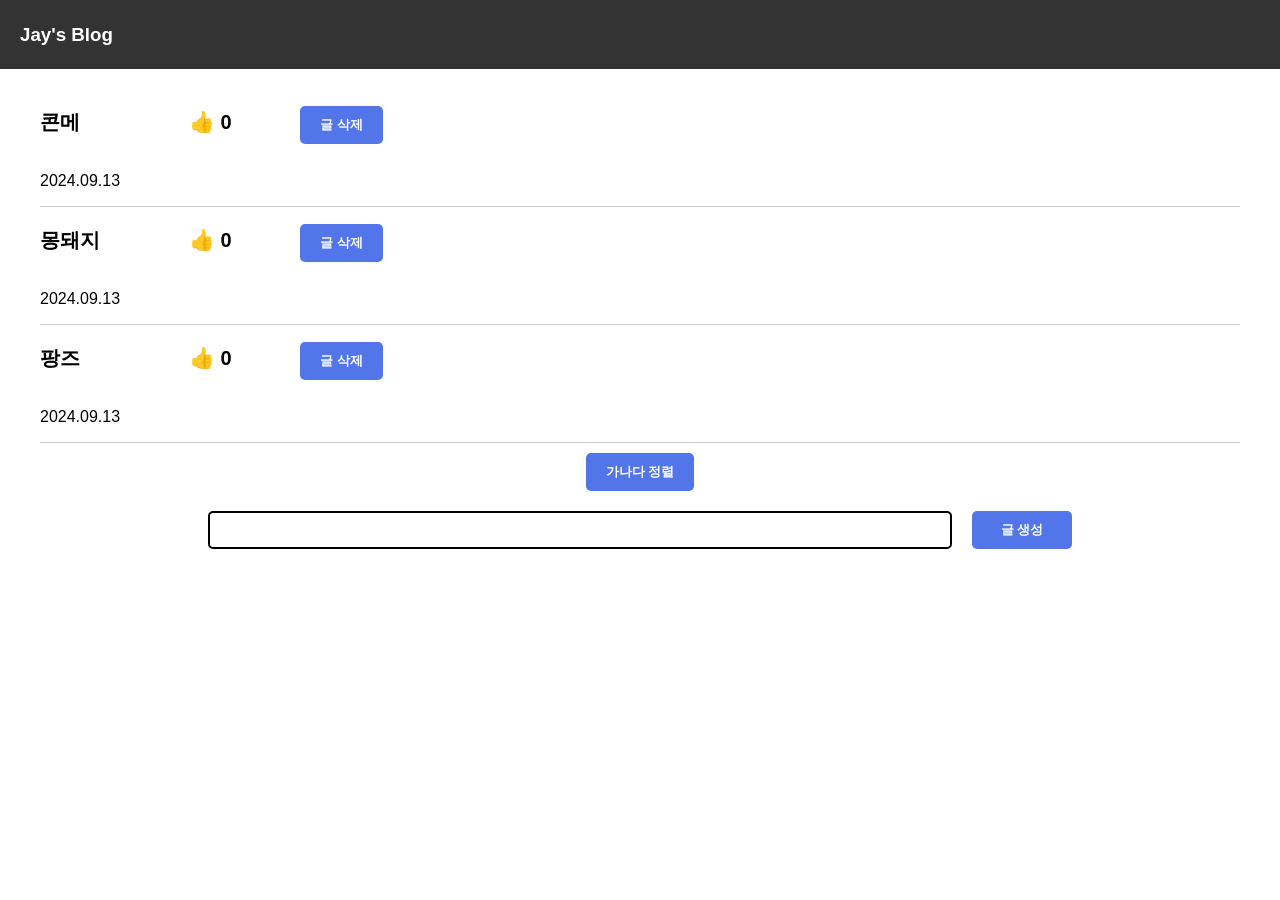
<file: index.html>
<!doctype html><html lang="en"><head><meta charset="utf-8"/><link rel="icon" href="/favicon.ico"/><meta name="viewport" content="width=device-width,initial-scale=1"/><meta name="theme-color" content="#000000"/><meta name="description" content="Web site created using create-react-app"/><link rel="apple-touch-icon" href="/logo192.png"/><link rel="manifest" href="/manifest.json"/><title>React App</title><script defer="defer" src="/static/js/main.93d10b9c.js"></script><link href="/static/css/main.52cc1bc0.css" rel="stylesheet"></head><body><noscript>You need to enable JavaScript to run this app.</noscript><div id="root"></div></body></html>
</file>
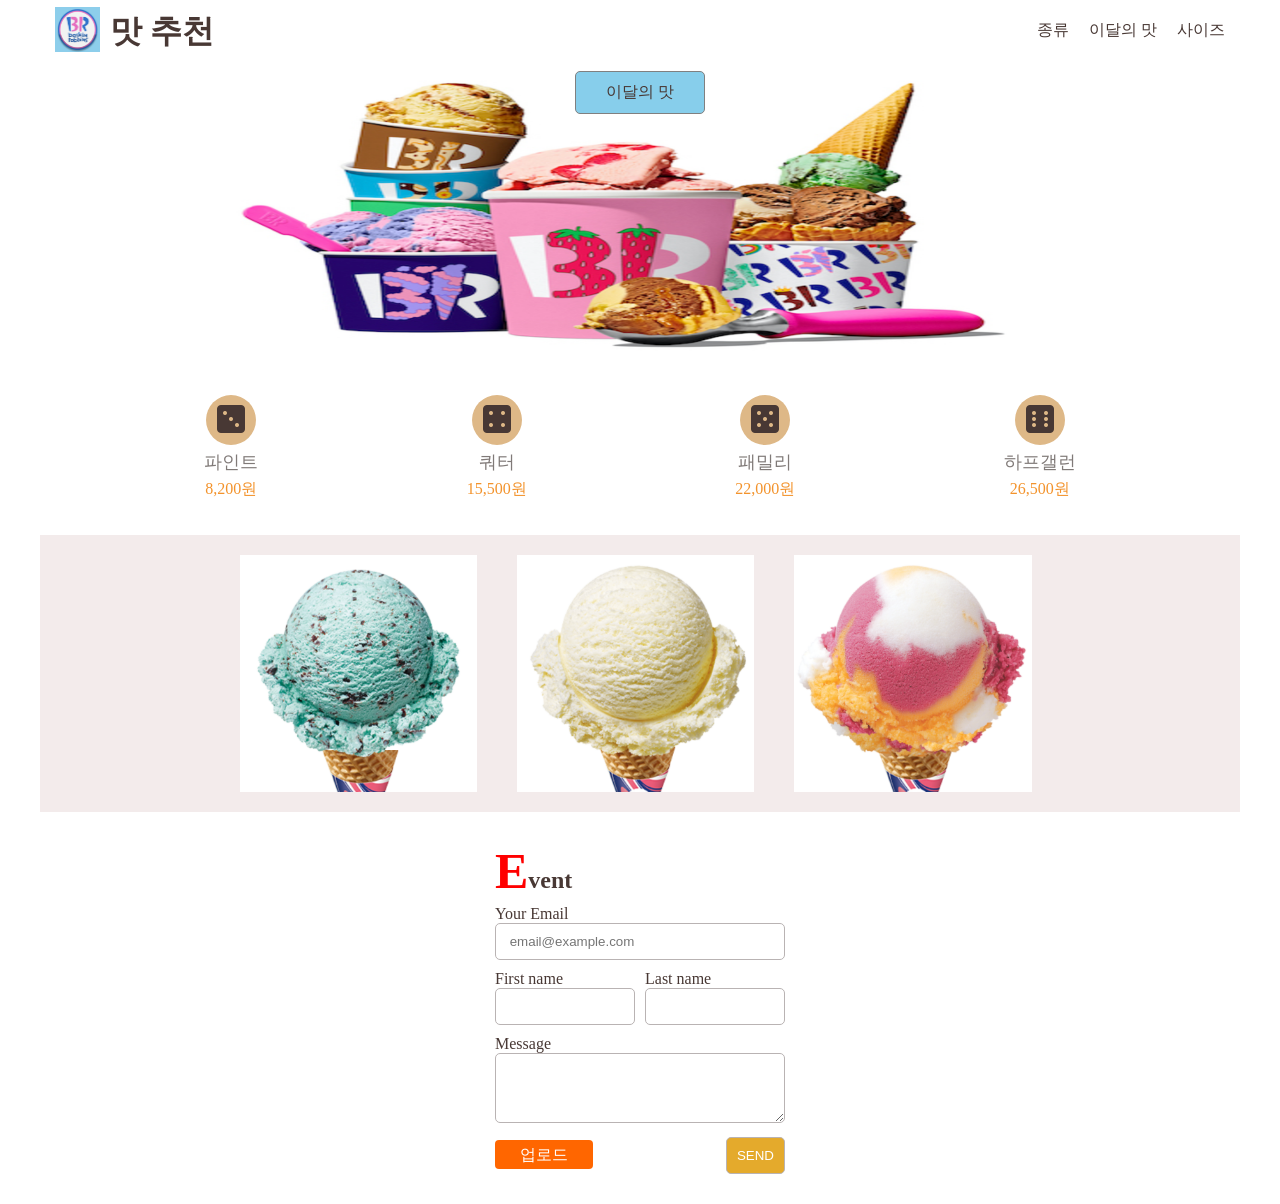
<file: main.html>
<!DOCTYPE html>
<html lang="en">
  <head>
    <meta charset="UTF-8" />
    <meta http-equiv="X-UA-Compatible" content="IE=edge" />
    <meta name="viewport" content="width=device-width, initial-scale=1.0" />
    <link rel="stylesheet" href="main.css" />
    <link
      rel="stylesheet"
      href="https://cdnjs.cloudflare.com/ajax/libs/font-awesome/6.0.0-beta3/css/all.min.css"
      integrity="sha512-Fo3rlrZj/k7ujTnHg4CGR2D7kSs0v4LLanw2qksYuRlEzO+tcaEPQogQ0KaoGN26/zrn20ImR1DfuLWnOo7aBA=="
      crossorigin="anonymous"
      referrerpolicy="no-referrer"
    />
    <title>Baskin Robbins Flavor</title>
  </head>
  <body>
    <div id="root">
      <div class="header">
        <div class="logo">
          <img src="images/logo.png" alt="logo" width="45px" height="45px" />
          <h1>맛 추천</h1>
        </div>
        <div></div>
        <div class="nav-item">
          <div>종류</div>
          <div>이달의 맛</div>
          <div>사이즈</div>
        </div>
      </div>
      <div class="background">
        <button>이달의 맛</button>
      </div>
      <div class="size">
        <div>
          <i class="fas fa-dice-three fa-2x"></i>
          <div class="size_size">파인트</div>
          <div class="size_price">8,200원</div>
        </div>
        <div>
          <i class="fas fa-dice-four fa-2x"></i>
          <div class="size_size">쿼터</div>
          <div class="size_price">15,500원</div>
        </div>
        <div>
          <i class="fas fa-dice-five fa-2x"></i>
          <div class="size_size">패밀리</div>
          <div class="size_price">22,000원</div>
        </div>
        <div>
          <i class="fas fa-dice-six fa-2x"></i>
          <div class="size_size">하프갤런</div>
          <div class="size_price">26,500원</div>
        </div>
      </div>
      <div class="flavor">
        <div class="flavor-container">
          <div class="flavor-item">
            <div>
              <div class="overlay-wrap">
                <div class="overlay">
                  <p>민트 초콜릿 칩</p>
                </div>
              </div>
              <img src="images/mintchocochip.png" />
            </div>
          </div>
          <div class="flavor-item">
            <div>
              <div class="overlay-wrap">
                <div class="overlay">
                  <p>바닐라</p>
                </div>
              </div>
              <img src="images/vanilla.png" />
            </div>
          </div>
          <div class="flavor-item">
            <div>
              <div class="overlay-wrap">
                <div class="overlay">
                  <p>레인보우 샤베트</p>
                </div>
              </div>
              <img src="images/rainbowsherbet.png" />
            </div>
          </div>
        </div>
      </div>
      <div class="event">
        <div class="event_title"><p>Event</p></div>
        <div class="email">
          <div>Your Email</div>
          <div><input type="email" placeholder=" email@example.com" /></div>
        </div>
        <div class="name">
          <div>
            <div>First name</div>
            <input type="text" />
          </div>
          <div>
            <div>Last name</div>
            <input type="text" />
          </div>
        </div>
        <div class="message">
          <div>Message</div>
          <div><textarea></textarea></div>
        </div>
        <div class="event_footer">
          <div class="event_footer-left">
            <label class="input-file-button" for="input-file"> 업로드 </label>
            <input type="file" id="input-file" style="display: none" />
          </div>
          <div><input class="send" type="submit" value="SEND" /></div>
        </div>
      </div>
    </div>
  </body>
</html>
</file>
<file: static/css/main.52cc1bc0.css>
body{-webkit-font-smoothing:antialiased;-moz-osx-font-smoothing:grayscale;font-family:-apple-system,BlinkMacSystemFont,Segoe UI,Roboto,Oxygen,Ubuntu,Cantarell,Fira Sans,Droid Sans,Helvetica Neue,sans-serif;margin:0}code{font-family:source-code-pro,Menlo,Monaco,Consolas,Courier New,monospace}.wrapper{display:flex;flex-direction:column;margin:20px auto;max-width:1200px;text-align:center;width:100%}html{box-sizing:border-box;font-family:Arial,sans-serif;margin:0}.nav{background-color:#333;color:#fff;padding:5px 20px}.list{border-bottom:1px solid #ccc;padding:0;text-align:left;width:100%}.title{font-size:20px;font-weight:600;margin:20px 0}.modal{background-color:#fff;border:1px solid #888;height:600px;left:50%;position:fixed;top:50%;transform:translate(-50%,-50%);width:800px;z-index:1}button{background-color:#5276e9;border:none;color:#fff;cursor:pointer;font-weight:600;padding:10px 20px}button,input{border-radius:5px;margin:10px}input{background-color:#fff;border:2px solid #000;color:#000;font-size:18px;font-weight:400;padding:6px 10px}.make{display:flex;justify-content:center}.make input{width:60%}.make button{width:100px}
/*# sourceMappingURL=main.52cc1bc0.css.map*/
</file>
<file: main.css>
* {
  margin: 0;
  padding: 0;
  box-sizing: border-box;
  color: #483834;
}

#root {
  width: 100%;
  max-width: 1200px;
  margin-left: auto;
  margin-right: auto;
}

/* header */
.header {
  display: flex;
  justify-content: space-between;
  align-items: center;
  width: 100%;
  height: 60px;
  padding: 0 15px;
}

.logo {
  display: flex;
  margin-right: 10px;
}

.logo h1 {
  margin-left: 10px;
  margin-top: 3px;
}

.nav-item {
  display: flex;
  gap: 20px;
}

/* background */
.background {
  width: 100%;
  height: 300px;
  background-image: url(../images/background.png);
  background-size: 100% 100%;
  background-repeat: no-repeat;
  background-position: center;
  padding: 1px;
  text-align: center;
}

.background button {
  padding: 10px 30px;
  font-size: 16px;
  background-color: skyblue;
  border: 1px solid gray;
  border-radius: 5px;
  margin-top: 10px;
}

.background button:hover {
  background-color: rgb(114, 192, 153);
}

/* size */
.size {
  display: flex;
  justify-content: space-around;
  flex-flow: wrap;
  width: 90%;
  margin: 0 auto;
}

.size > div {
  text-align: center;
  margin-top: 30px;
  padding: 5px 10px;
}

.size_size {
  font-size: 18px;
  margin: 5px 0;
  color: #807a78;
}

.size_price {
  color: #f3932c;
}

.size i {
  background-color: burlywood;
  width: 50px;
  height: 50px;
  border-radius: 50px;
  padding-top: 8px;
}

/* flavor */
.flavor {
  background-color: #f3ebeb;
  margin-top: 30px;
}

.flavor-container {
  display: flex;
  width: 70%;
  margin: 0 auto;
}

.flavor-item {
  flex-basis: 33%;
  padding: 20px;
}

.flavor-item img {
  width: 100%;
  display: block;
}

.flavor-item > div {
  position: relative;
}

.overlay-wrap {
  position: absolute;
  width: 100%;
  height: 100%;
  overflow: hidden;
}

.overlay {
  width: 100%;
  height: 100%;
  background-color: rgba(0, 0, 0, 0.33);
  margin-top: 100%;
  transition: all 0.3s;
}

.overlay > p {
  font-size: 24px;
  color: white;
  height: 99%;
  text-align: center;
  margin-top: 20px;
}

.overlay-wrap:hover .overlay {
  margin-top: 45%;
}

/* event */
.event {
  margin: 0 auto;
  width: 350px;
  padding: 30px;
  background-color: white;
}
.event input,
.event textarea {
  border-radius: 5px;
  border: 1px solid rgb(185, 179, 179);
  width: 100%;
  padding: 10px;
}
.event_title {
  font-size: 24px;
  font-weight: 700;
  margin-bottom: 5px;
}

.event_title::first-letter {
  color: red;
  font-size: 50px;
}
.name {
  display: flex;
  justify-content: space-between;
  margin-top: 10px;
  gap: 10px;
}
.name > div {
  width: 50%;
}
.message {
  margin-top: 10px;
  width: 100%;
}
.message textarea {
  height: 70px;
}
.event_footer {
  margin-top: 10px;
  display: flex;
  justify-content: space-between;
  align-items: center;
}

.send {
  padding: 5px 30px;
  color: white;
  background-color: rgb(228, 170, 44);
  font-weight: 400;
  border: 0;
}

.send:hover {
  cursor: pointer;
}

.input-file-button {
  padding: 6px 25px;
  background-color: #ff6600;
  border-radius: 4px;
  color: white;
  cursor: pointer;
}

/* media Query */
@media screen and (max-width: 1200px) {
  .size > div {
    flex-basis: 50%;
  }
}
</file>
